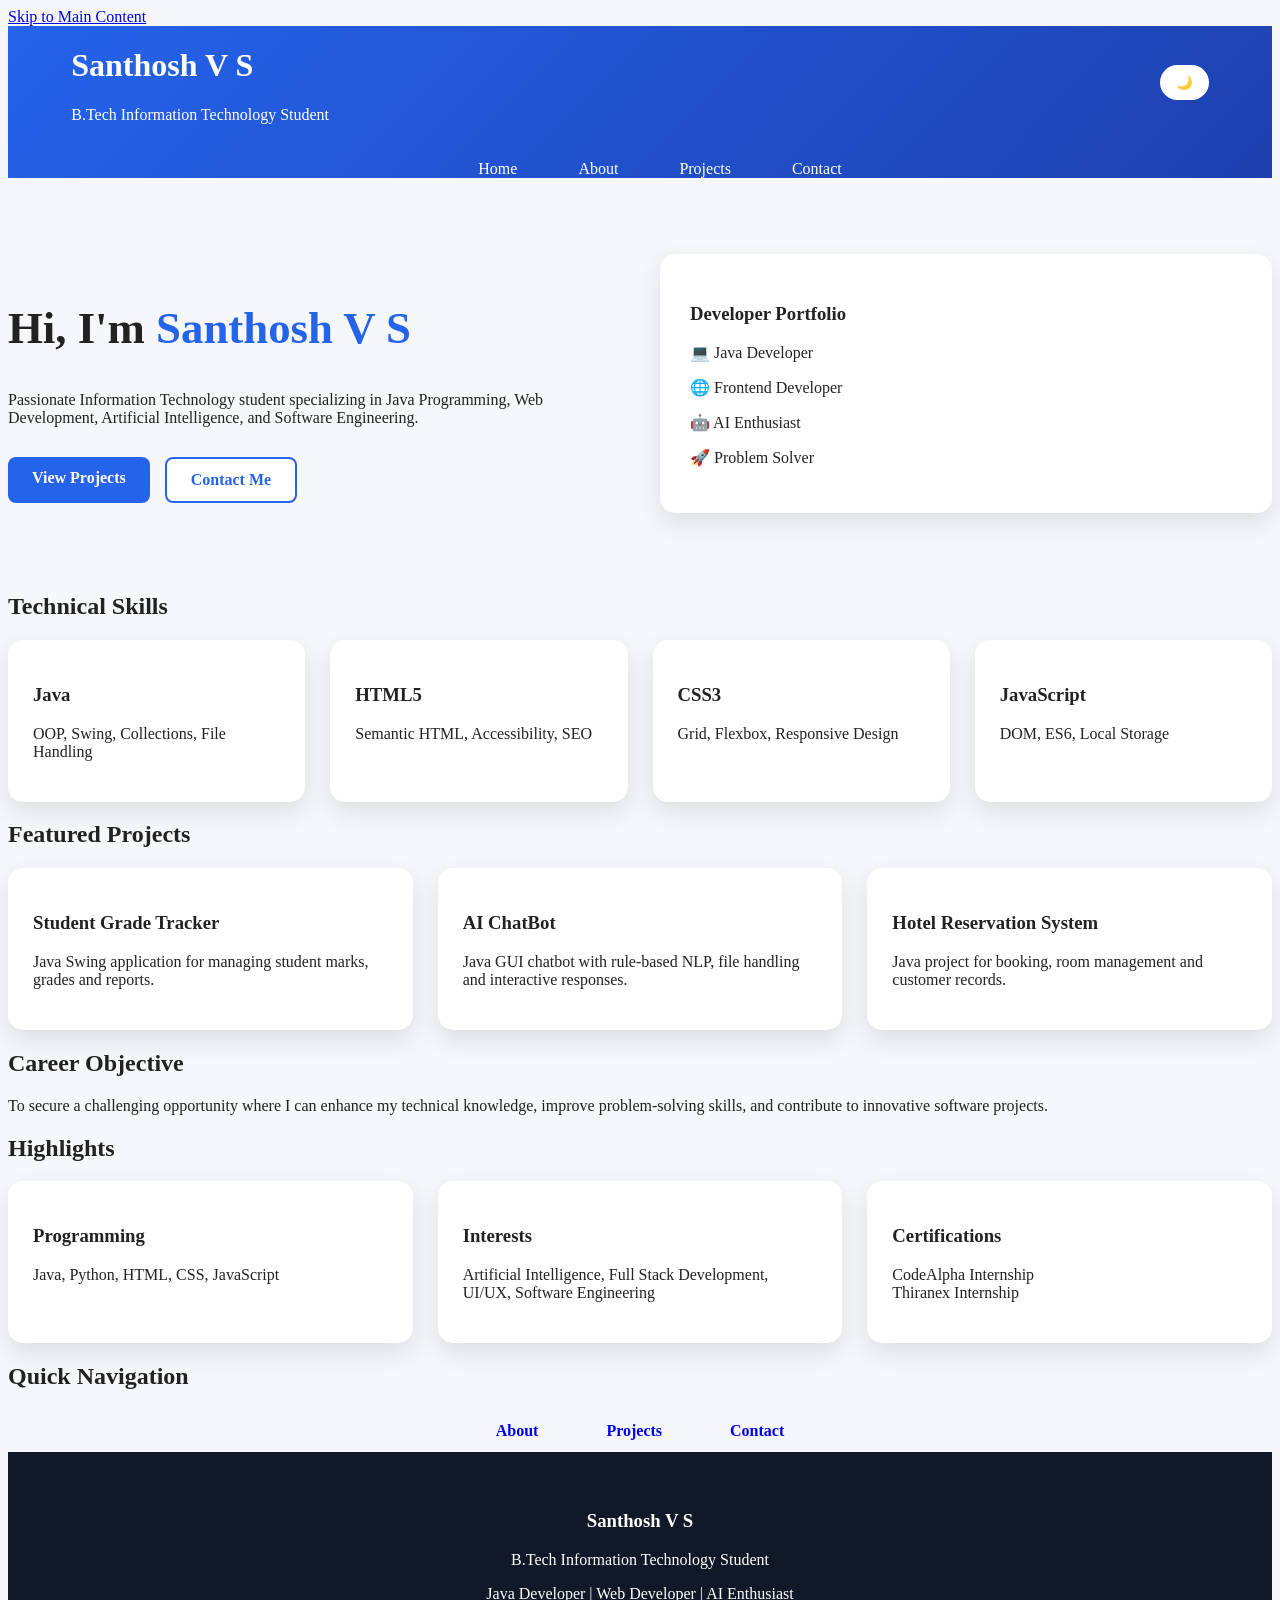
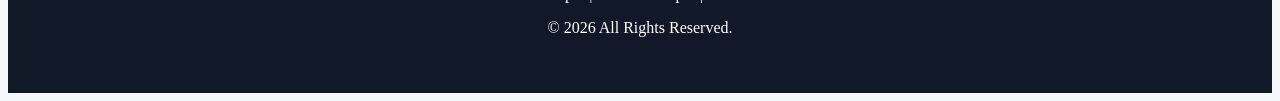
<file: index.html>
<!DOCTYPE html>
<html lang="en">

<head>
    <meta charset="UTF-8">

    <meta name="viewport"
          content="width=device-width, initial-scale=1.0">

    <meta name="description"
          content="Personal Portfolio of Santhosh V S">

    <meta name="keywords"
          content="Portfolio, Web Developer, Java, HTML, CSS, JavaScript">

    <meta name="author"
          content="Santhosh V S">

    <title>Home | Santhosh V S</title>

    <link rel="stylesheet"
          href="style.css">

</head>
<body>

<!-- Skip Link -->

<a href="#main-content" class="skip-link">
    Skip to Main Content
</a>

<!-- Header -->

<header class="header" role="banner">

    <div class="container header-container">

        <div class="logo-box">

            <h1 class="logo">

                Santhosh V S

            </h1>

            <p class="subtitle">

                B.Tech Information Technology Student

            </p>

        </div>

        <button
            id="themeToggle"
            class="theme-btn"
            aria-label="Toggle Dark Mode">

            🌙

        </button>

    </div>

    <nav class="navbar"
         aria-label="Main Navigation">

        <ul class="nav-list">

            <li>

                <a href="index.html"
                   class="active">

                    Home

                </a>

            </li>

            <li>

                <a href="about.html">

                    About

                </a>

            </li>

            <li>

                <a href="projects.html">

                    Projects

                </a>

            </li>

            <li>

                <a href="contact.html">

                    Contact

                </a>

            </li>

        </ul>

    </nav>

</header>

<!-- Main -->

<main id="main-content">

<!-- Hero Section -->

<section class="hero">

    <div class="hero-left">

        <h2>

            Hi,
            I'm
            <span>

                Santhosh V S

            </span>

        </h2>

        <p>

            Passionate Information Technology student specializing
            in Java Programming,
            Web Development,
            Artificial Intelligence,
            and Software Engineering.

        </p>

        <div class="hero-buttons">

            <a
                href="projects.html"
                class="btn primary-btn">

                View Projects

            </a>

            <a
                href="contact.html"
                class="btn secondary-btn">

                Contact Me

            </a>

        </div>

    </div>

    <div class="hero-right">

        <div class="profile-card">

            <h3>

                Developer Portfolio

            </h3>

            <p>

                💻 Java Developer

            </p>

            <p>

                🌐 Frontend Developer

            </p>

            <p>

                🤖 AI Enthusiast

            </p>

            <p>

                🚀 Problem Solver

            </p>

        </div>

    </div>

</section>

<!-- Skills -->

<section class="skills">

    <h2>

        Technical Skills

    </h2>

    <div class="skills-grid">

        <article class="card">

            <h3>

                Java

            </h3>

            <p>

                OOP,
                Swing,
                Collections,
                File Handling

            </p>

        </article>

        <article class="card">

            <h3>

                HTML5

            </h3>

            <p>

                Semantic HTML,
                Accessibility,
                SEO

            </p>

        </article>

        <article class="card">

            <h3>

                CSS3

            </h3>

            <p>

                Grid,
                Flexbox,
                Responsive Design

            </p>

        </article>

        <article class="card">

            <h3>

                JavaScript

            </h3>

            <p>

                DOM,
                ES6,
                Local Storage

            </p>

        </article>

    </div>

</section>
<!-- Featured Projects -->

<section class="projects">

    <h2>

        Featured Projects

    </h2>

    <div class="project-grid">

        <article class="card">

            <h3>

                Student Grade Tracker

            </h3>

            <p>

                Java Swing application for managing
                student marks, grades and reports.

            </p>

        </article>

        <article class="card">

            <h3>

                AI ChatBot

            </h3>

            <p>

                Java GUI chatbot with rule-based NLP,
                file handling and interactive responses.

            </p>

        </article>

        <article class="card">

            <h3>

                Hotel Reservation System

            </h3>

            <p>

                Java project for booking,
                room management
                and customer records.

            </p>

        </article>

    </div>

</section>

<!-- Career Objective -->

<section class="career">

    <h2>

        Career Objective

    </h2>

    <p>

        To secure a challenging opportunity where I can
        enhance my technical knowledge,
        improve problem-solving skills,
        and contribute to innovative software projects.

    </p>

</section>

<!-- Highlights -->

<section class="highlights">

    <h2>

        Highlights

    </h2>

    <div class="highlight-grid">

        <article class="card">

            <h3>

                Programming

            </h3>

            <p>

                Java,
                Python,
                HTML,
                CSS,
                JavaScript

            </p>

        </article>

        <article class="card">

            <h3>

                Interests

            </h3>

            <p>

                Artificial Intelligence,
                Full Stack Development,
                UI/UX,
                Software Engineering

            </p>

        </article>

        <article class="card">

            <h3>

                Certifications

            </h3>

            <p>

                CodeAlpha Internship

                <br>

                Thiranex Internship

            </p>

        </article>

    </div>

</section>

<!-- Quick Links -->

<section class="quick-links">

    <h2>

        Quick Navigation

    </h2>

    <div class="link-buttons">

        <a href="about.html"
           class="btn">

            About

        </a>

        <a href="projects.html"
           class="btn">

            Projects

        </a>

        <a href="contact.html"
           class="btn">

            Contact

        </a>

    </div>

</section>

</main>

<footer class="footer">

    <div class="footer-content">

        <h3>

            Santhosh V S

        </h3>

        <p>

            B.Tech Information Technology Student

        </p>

        <p>

            Java Developer | Web Developer | AI Enthusiast

        </p>

        <p>

            © 2026 All Rights Reserved.

        </p>

    </div>

</footer>

<script src="script.js"></script>

</body>

</html>
</file>
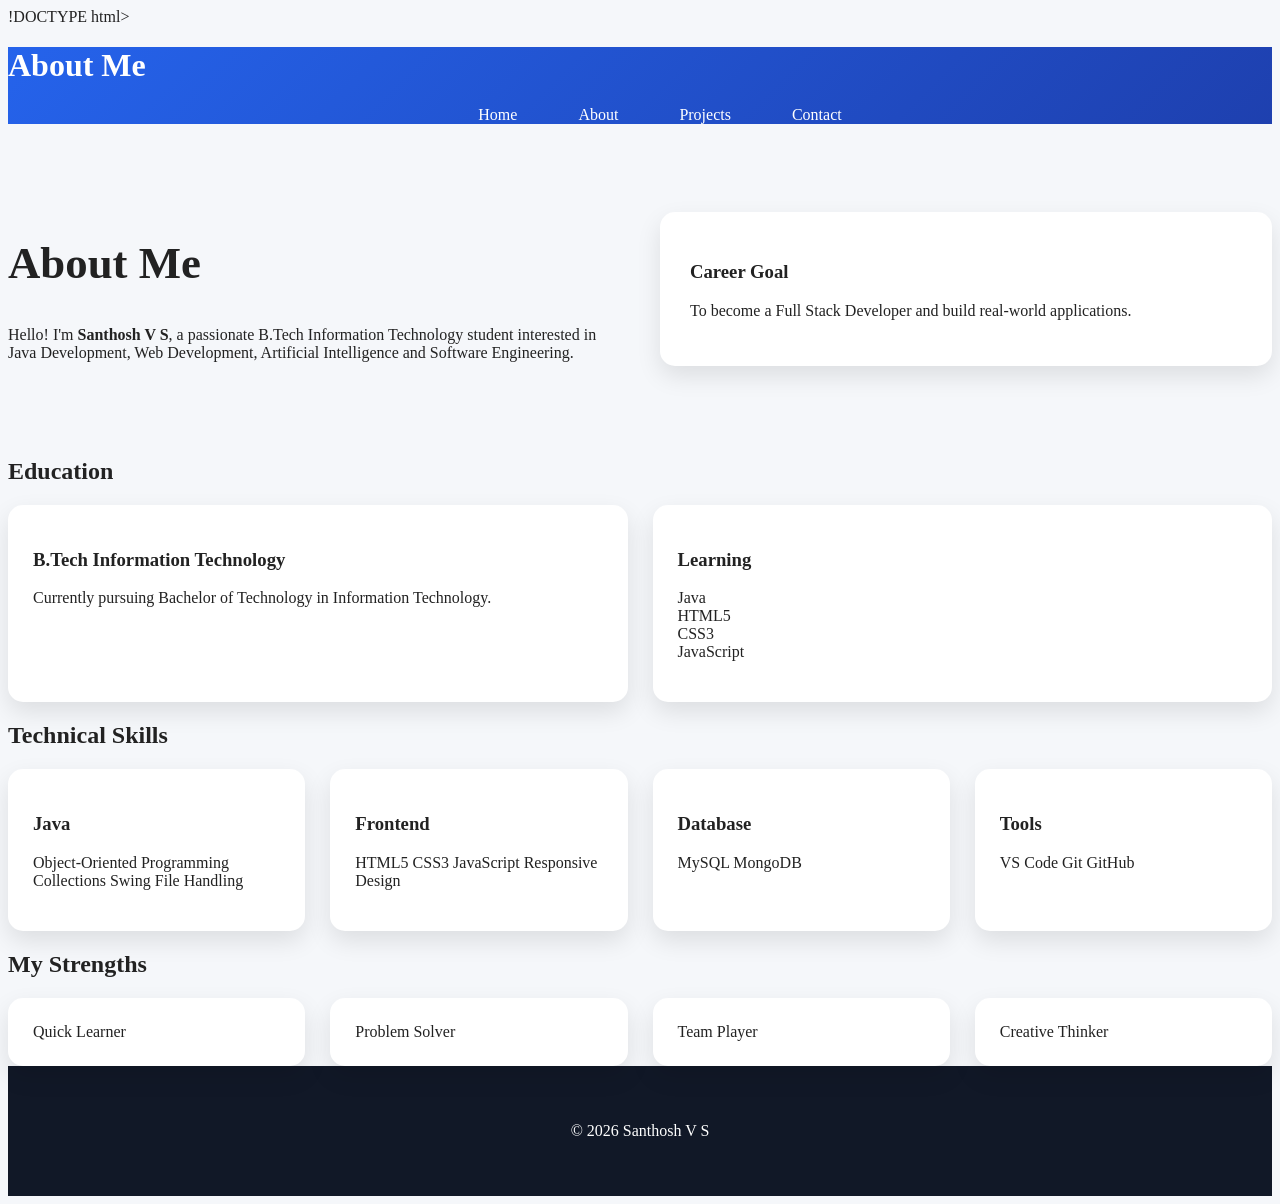
<file: about.html>
!DOCTYPE html>
<html lang="en">

<head>

    <meta charset="UTF-8">

    <meta name="viewport"
          content="width=device-width, initial-scale=1.0">

    <meta name="description"
          content="About Santhosh V S">

    <meta name="keywords"
          content="About, Portfolio, IT Student">

    <meta name="author"
          content="Santhosh V S">

    <title>About | Santhosh V S</title>

    <link rel="stylesheet"
          href="style.css">

</head>
<body>

<header class="header" role="banner">

    <h1>About Me</h1>

    <nav class="navbar" aria-label="Main Navigation">

        <ul class="nav-list">

            <li><a href="index.html">Home</a></li>

            <li><a href="about.html" aria-current="page">About</a></li>

            <li><a href="projects.html">Projects</a></li>

            <li><a href="contact.html">Contact</a></li>

        </ul>

    </nav>

</header>
<main id="main-content">

<!-- About Hero -->

<section class="hero">

    <div class="hero-left">

        <h2>

            About Me

        </h2>

        <p>

            Hello! I'm <strong>Santhosh V S</strong>,
            a passionate B.Tech Information Technology student
            interested in Java Development,
            Web Development,
            Artificial Intelligence
            and Software Engineering.

        </p>

    </div>

    <div class="hero-right">

        <div class="profile-card">

            <h3>

                Career Goal

            </h3>

            <p>

                To become a Full Stack Developer
                and build real-world applications.

            </p>

        </div>

    </div>

</section>

<!-- Education -->

<section>

<h2>

Education

</h2>

<div class="skills-grid">

<div class="card">

<h3>

B.Tech Information Technology

</h3>

<p>

Currently pursuing
Bachelor of Technology
in Information Technology.

</p>

</div>

<div class="card">

<h3>

Learning

</h3>

<p>

Java

<br>

HTML5

<br>

CSS3

<br>

JavaScript

</p>

</div>

</div>

</section>

<!-- Skills -->

<section>

<h2>

Technical Skills

</h2>

<div class="skills-grid">

<div class="card">

<h3>

Java

</h3>

<p>

Object-Oriented Programming

Collections

Swing

File Handling

</p>

</div>

<div class="card">

<h3>

Frontend

</h3>

<p>

HTML5

CSS3

JavaScript

Responsive Design

</p>

</div>

<div class="card">

<h3>

Database

</h3>

<p>

MySQL

MongoDB

</p>

</div>

<div class="card">

<h3>

Tools

</h3>

<p>

VS Code

Git

GitHub

</p>

</div>

</div>

</section>

<!-- Strengths -->

<section>

<h2>

My Strengths

</h2>

<div class="highlight-grid">

<div class="card">

Quick Learner

</div>

<div class="card">

Problem Solver

</div>

<div class="card">

Team Player

</div>

<div class="card">

Creative Thinker

</div>

</div>

</section>

</main>
<footer class="footer">

<p>

© 2026 Santhosh V S

</p>

</footer>

</body>

</html>
</file>
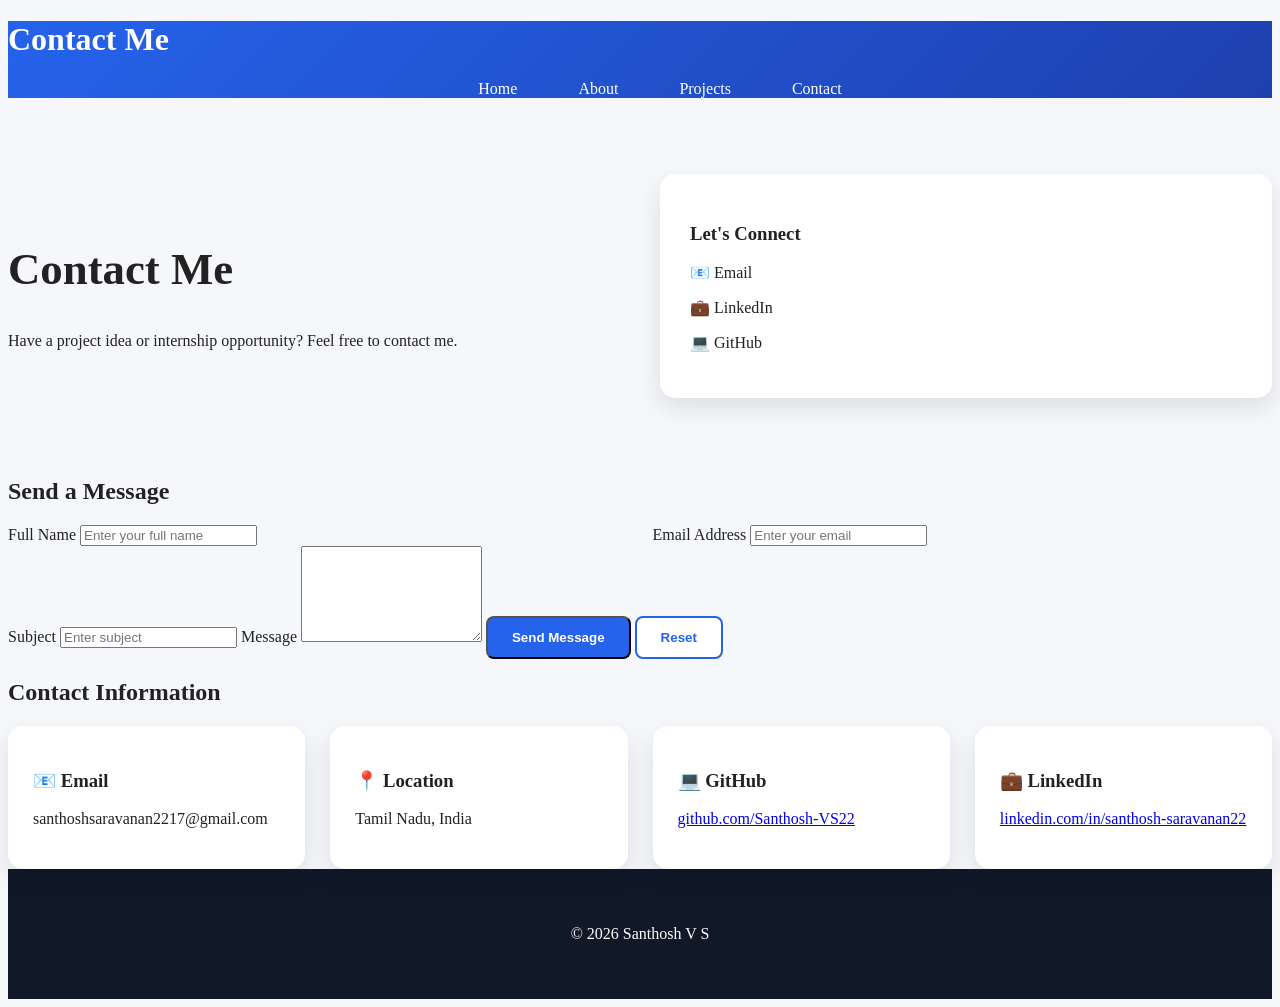
<file: contact.html>
<!DOCTYPE html>
<html lang="en">

<head>

    <meta charset="UTF-8">

    <meta name="viewport"
          content="width=device-width, initial-scale=1.0">

    <meta name="description"
          content="Contact Santhosh V S">

    <meta name="keywords"
          content="Portfolio, Contact, HTML5">

    <meta name="author"
          content="Santhosh V S">

    <title>Contact | Santhosh V S</title>

    <link rel="stylesheet"
          href="style.css">

</head>

<body>

<header class="header" role="banner">

    <h1>Contact Me</h1>

    <nav class="navbar" aria-label="Main Navigation">

        <ul class="nav-list">

            <li><a href="index.html">Home</a></li>

            <li><a href="about.html">About</a></li>

            <li><a href="projects.html">Projects</a></li>

            <li><a href="contact.html"
                   aria-current="page">Contact</a></li>

        </ul>

    </nav>

</header>

<main id="main-content">

<section class="hero">

    <div class="hero-left">

        <h2>

            Contact Me

        </h2>

        <p>

            Have a project idea or internship opportunity?

            Feel free to contact me.

        </p>

    </div>

    <div class="hero-right">

        <div class="profile-card">

            <h3>

                Let's Connect

            </h3>

            <p>

                📧 Email

            </p>

            <p>

                💼 LinkedIn

            </p>

            <p>

                💻 GitHub

            </p>

        </div>

    </div>

</section>

<section>

<h2>

Send a Message

</h2>

<form class="contact-form">

<div class="skills-grid">

<div>

<label for="name">

Full Name

</label>

<input
type="text"
id="name"
placeholder="Enter your full name"
required>

</div>

<div>

<label for="email">

Email Address

</label>

<input
type="email"
id="email"
placeholder="Enter your email"
required>

</div>

</div>

<label for="subject">

Subject

</label>

<input
type="text"
id="subject"
placeholder="Enter subject">

<label for="message">

Message

</label>

<textarea
id="message"
rows="6"
placeholder="Write your message"
required>

</textarea>

<button
type="submit"
class="btn primary-btn">

Send Message

</button>

<button
type="reset"
class="btn secondary-btn">

Reset

</button>

</form>

</section>

<section>

<h2>

Contact Information

</h2>

<div class="skills-grid">

<div class="card">

<h3>

📧 Email

</h3>

<p>

santhoshsaravanan2217@gmail.com

</p>

</div>

<div class="card">

<h3>

📍 Location

</h3>

<p>

Tamil Nadu,
India

</p>

</div>

<div class="card">

    <h3>💻 GitHub</h3>

    <p>

        <a href="https://github.com/Santhosh-VS22"
           target="_blank"
           rel="noopener noreferrer">

            github.com/Santhosh-VS22

        </a>

    </p>

</div>

<div class="card">

    <h3>💼 LinkedIn</h3>

    <p>

        <a href="https://www.linkedin.com/in/santhosh-saravanan22/"
           target="_blank"
           rel="noopener noreferrer">

            linkedin.com/in/santhosh-saravanan22

        </a>

    </p>

</div>

</div>

</div>

</section>

</main>

<footer class="footer">

<p>

© 2026 Santhosh V S

</p>

</footer>

</body>

</html>
</file>
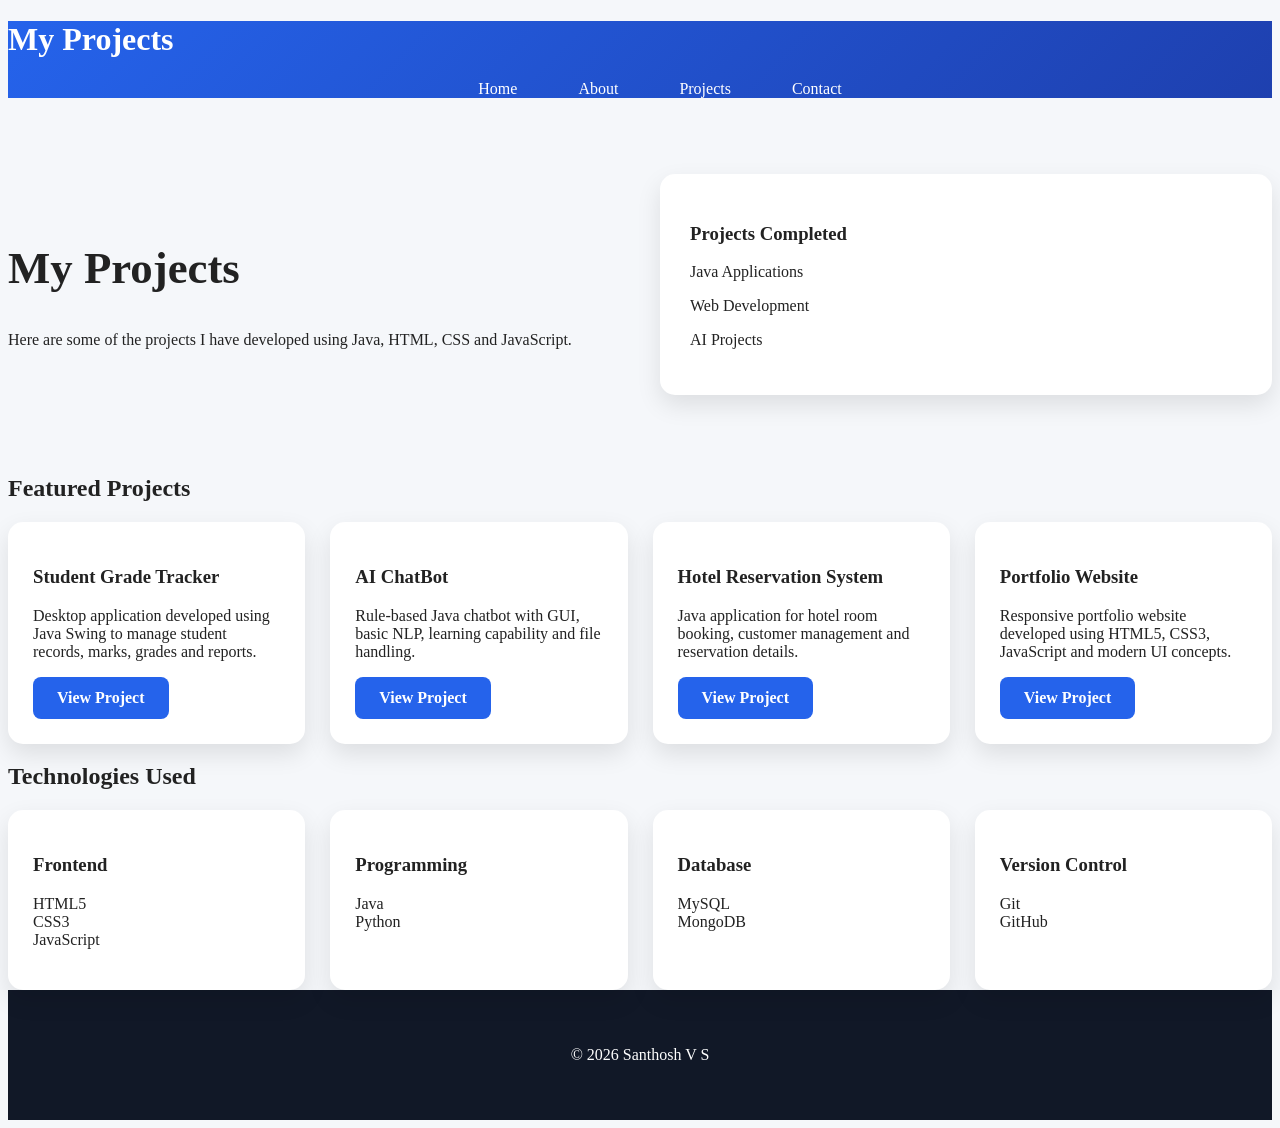
<file: projects.html>
<!DOCTYPE html>
<html lang="en">

<head>

    <meta charset="UTF-8">

    <meta name="viewport"
          content="width=device-width, initial-scale=1.0">

    <meta name="description"
          content="Projects by Santhosh V S">

    <meta name="keywords"
          content="Portfolio, Projects, Java, HTML, CSS">

    <meta name="author"
          content="Santhosh V S">

    <title>Projects | Santhosh V S</title>

    <link rel="stylesheet"
          href="style.css">

</head>

<body>

<header class="header" role="banner">

    <h1>My Projects</h1>

    <nav class="navbar" aria-label="Main Navigation">

        <ul class="nav-list">

            <li><a href="index.html">Home</a></li>

            <li><a href="about.html">About</a></li>

            <li><a href="projects.html" aria-current="page">Projects</a></li>

            <li><a href="contact.html">Contact</a></li>

        </ul>

    </nav>

</header>

<main id="main-content">

<section class="hero">

    <div class="hero-left">

        <h2>

            My Projects

        </h2>

        <p>

            Here are some of the projects I have developed
            using Java, HTML, CSS and JavaScript.

        </p>

    </div>

    <div class="hero-right">

        <div class="profile-card">

            <h3>

                Projects Completed

            </h3>

            <p>

                Java Applications

            </p>

            <p>

                Web Development

            </p>

            <p>

                AI Projects

            </p>

        </div>

    </div>

</section>

<section>

<h2>

Featured Projects

</h2>

<div class="project-grid">

<article class="card">

<h3>

Student Grade Tracker

</h3>

<p>

Desktop application developed
using Java Swing to manage
student records,
marks,
grades
and reports.

</p>

<a href="#"
class="btn primary-btn">

View Project

</a>

</article>

<article class="card">

<h3>

AI ChatBot

</h3>

<p>

Rule-based Java chatbot
with GUI,
basic NLP,
learning capability
and file handling.

</p>

<a href="#"
class="btn primary-btn">

View Project

</a>

</article>

<article class="card">

<h3>

Hotel Reservation System

</h3>

<p>

Java application
for hotel room booking,
customer management
and reservation details.

</p>

<a href="#"
class="btn primary-btn">

View Project

</a>

</article>

<article class="card">

<h3>

Portfolio Website

</h3>

<p>

Responsive portfolio website
developed using
HTML5,
CSS3,
JavaScript
and modern UI concepts.

</p>

<a href="#"
class="btn primary-btn">

View Project

</a>

</article>

</div>

</section>

<section>

<h2>

Technologies Used

</h2>

<div class="skills-grid">

<div class="card">

<h3>

Frontend

</h3>

<p>

HTML5

<br>

CSS3

<br>

JavaScript

</p>

</div>

<div class="card">

<h3>

Programming

</h3>

<p>

Java

<br>

Python

</p>

</div>

<div class="card">

<h3>

Database

</h3>

<p>

MySQL

<br>

MongoDB

</p>

</div>

<div class="card">

<h3>

Version Control

</h3>

<p>

Git

<br>

GitHub

</p>

</div>

</div>

</section>

</main>
<footer class="footer" role="contentinfo">

<p>

© 2026 Santhosh V S

</p>

</footer>

</body>

</html>
</file>
<file: style.css>
:root{

    --primary:#2563eb;
    --secondary:#1e40af;
    --background:#f5f7fa;
    --card:#ffffff;
    --text:#222;
    --shadow:0 10px 25px rgba(0,0,0,.10);
    --radius:15px;

}

body.dark{

    --background:#0f172a;
    --card:#1e293b;
    --text:#ffffff;

}

/* BODY */

body{

    background:var(--background);
    color:var(--text);
    transition:.3s;

}

/* CONTAINER */

.container{

    width:90%;
    max-width:1200px;
    margin:auto;

}

/* HEADER */

.header{

    background:linear-gradient(135deg,
    var(--primary),
    var(--secondary));

    color:white;

}

/* FLEXBOX */

.header-container{

    display:flex;
    justify-content:space-between;
    align-items:center;
    flex-wrap:wrap;

}

/* NAVBAR */

.navbar{

    margin-top:20px;

}

.nav-list{

    display:flex;
    justify-content:center;
    gap:25px;
    list-style:none;
    flex-wrap:wrap;

}

.nav-list a{

    color:white;
    text-decoration:none;
    padding:10px 18px;
    border-radius:8px;
    transition:.3s;

}

.nav-list a:hover{

    background:white;
    color:var(--primary);

}

/* DARK MODE BUTTON */

.theme-btn{

    border:none;
    background:white;
    color:var(--primary);
    padding:10px 16px;
    border-radius:50px;
    cursor:pointer;

}

/* HERO */

.hero{

    display:grid;

    grid-template-columns:
    repeat(auto-fit,
    minmax(300px,1fr));

    gap:40px;

    align-items:center;

    padding:60px 0;

}

.hero-left h2{

    font-size:2.8rem;

}

.hero-left span{

    color:var(--primary);

}

.hero-buttons{

    display:flex;
    gap:15px;
    margin-top:30px;
    flex-wrap:wrap;

}

/* BUTTON */

.btn{

    display:inline-block;
    padding:12px 24px;
    border-radius:8px;
    text-decoration:none;
    font-weight:bold;

}

.primary-btn{

    background:var(--primary);
    color:white;

}

.secondary-btn{

    background:white;
    color:var(--primary);
    border:2px solid var(--primary);

}

/* PROFILE CARD */

.profile-card{

    background:var(--card);
    padding:30px;
    border-radius:var(--radius);
    box-shadow:var(--shadow);

}

/* GRID */

.skills-grid,
.project-grid,
.highlight-grid{

    display:grid;

    grid-template-columns:
    repeat(auto-fit,
    minmax(250px,1fr));

    gap:25px;

}

/* CARD */

.card{

    background:var(--card);

    padding:25px;

    border-radius:var(--radius);

    box-shadow:var(--shadow);

    transition:.3s;

}

.card:hover{

    transform:translateY(-8px);

}

/* LINK BUTTONS */

.link-buttons{

    display:flex;
    justify-content:center;
    gap:20px;
    flex-wrap:wrap;

}

/* FOOTER */

.footer{

    background:#111827;
    color:white;
    text-align:center;
    padding:40px;

}

/* MOBILE FIRST */

@media(max-width:768px){

.hero{

grid-template-columns:1fr;

text-align:center;

}

.hero-buttons{

justify-content:center;

}

.header-container{

flex-direction:column;

}

.nav-list{

flex-direction:column;

}

}
</file>
